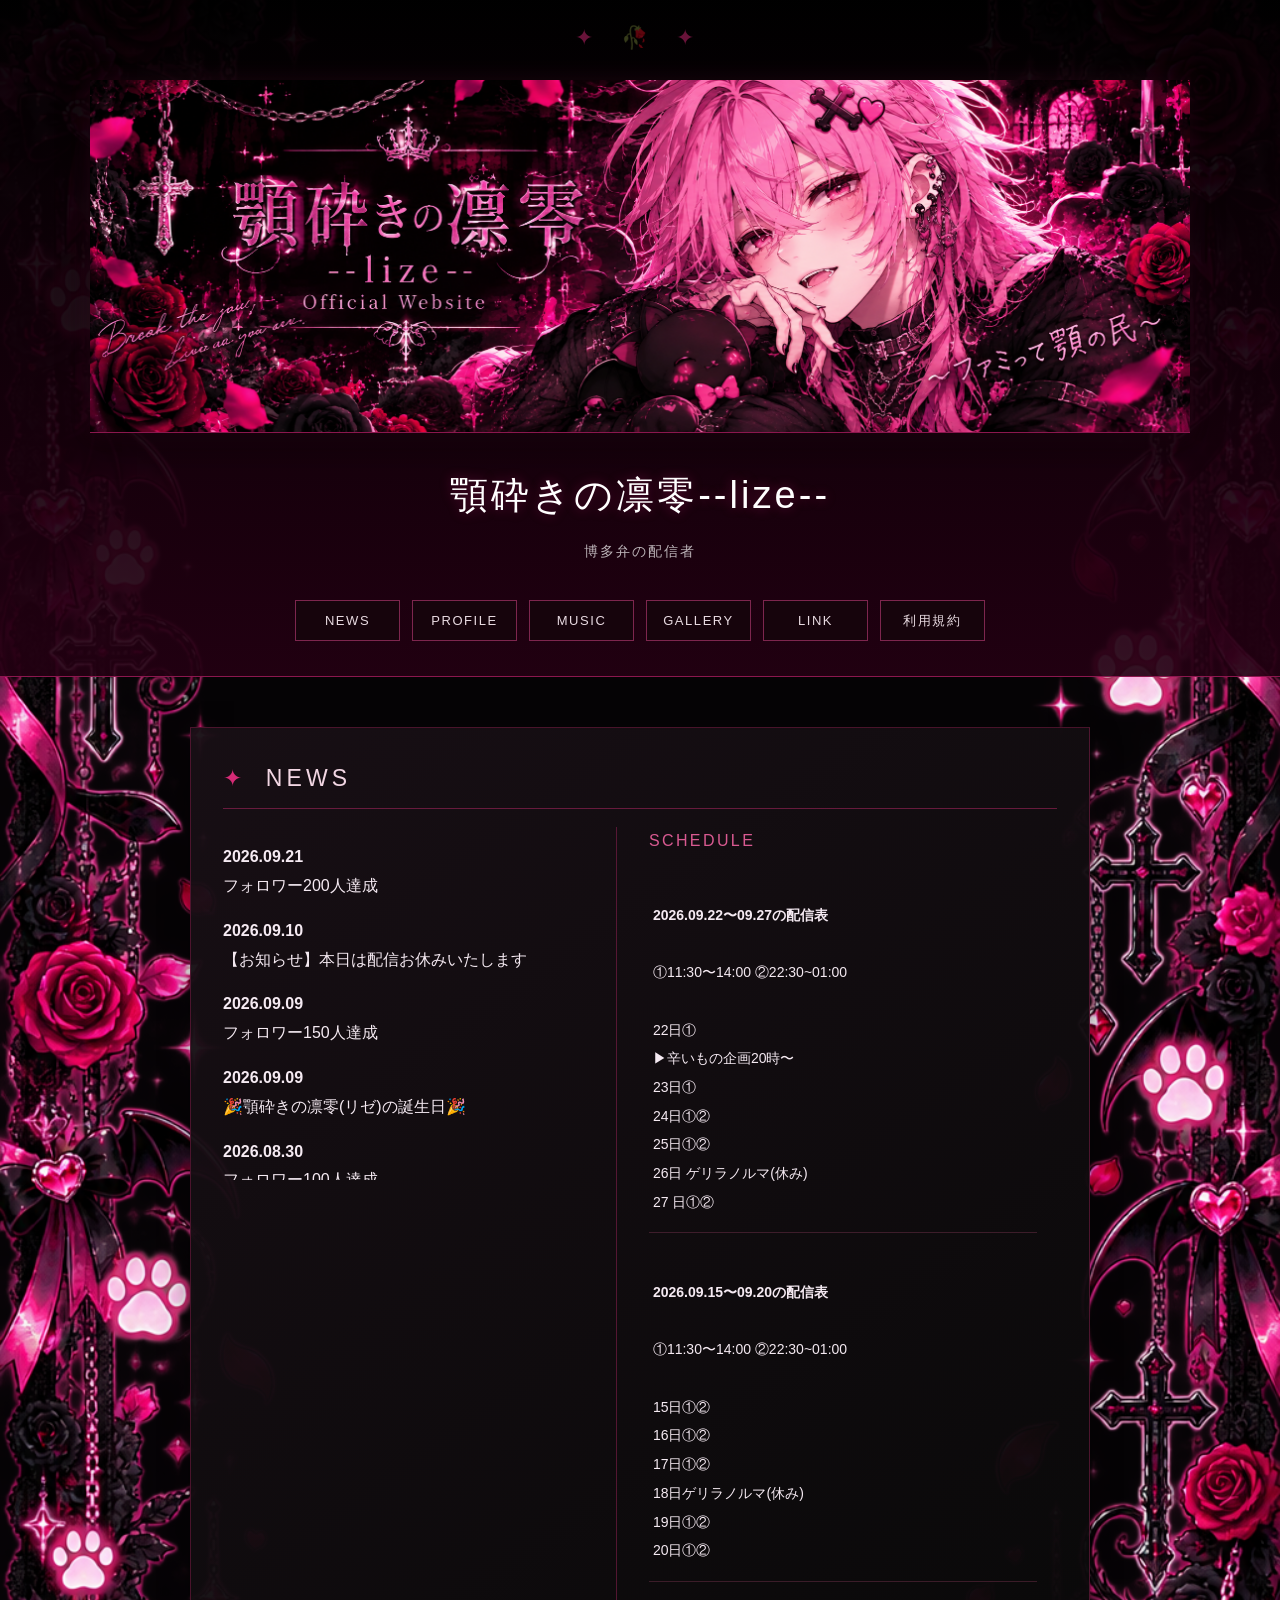
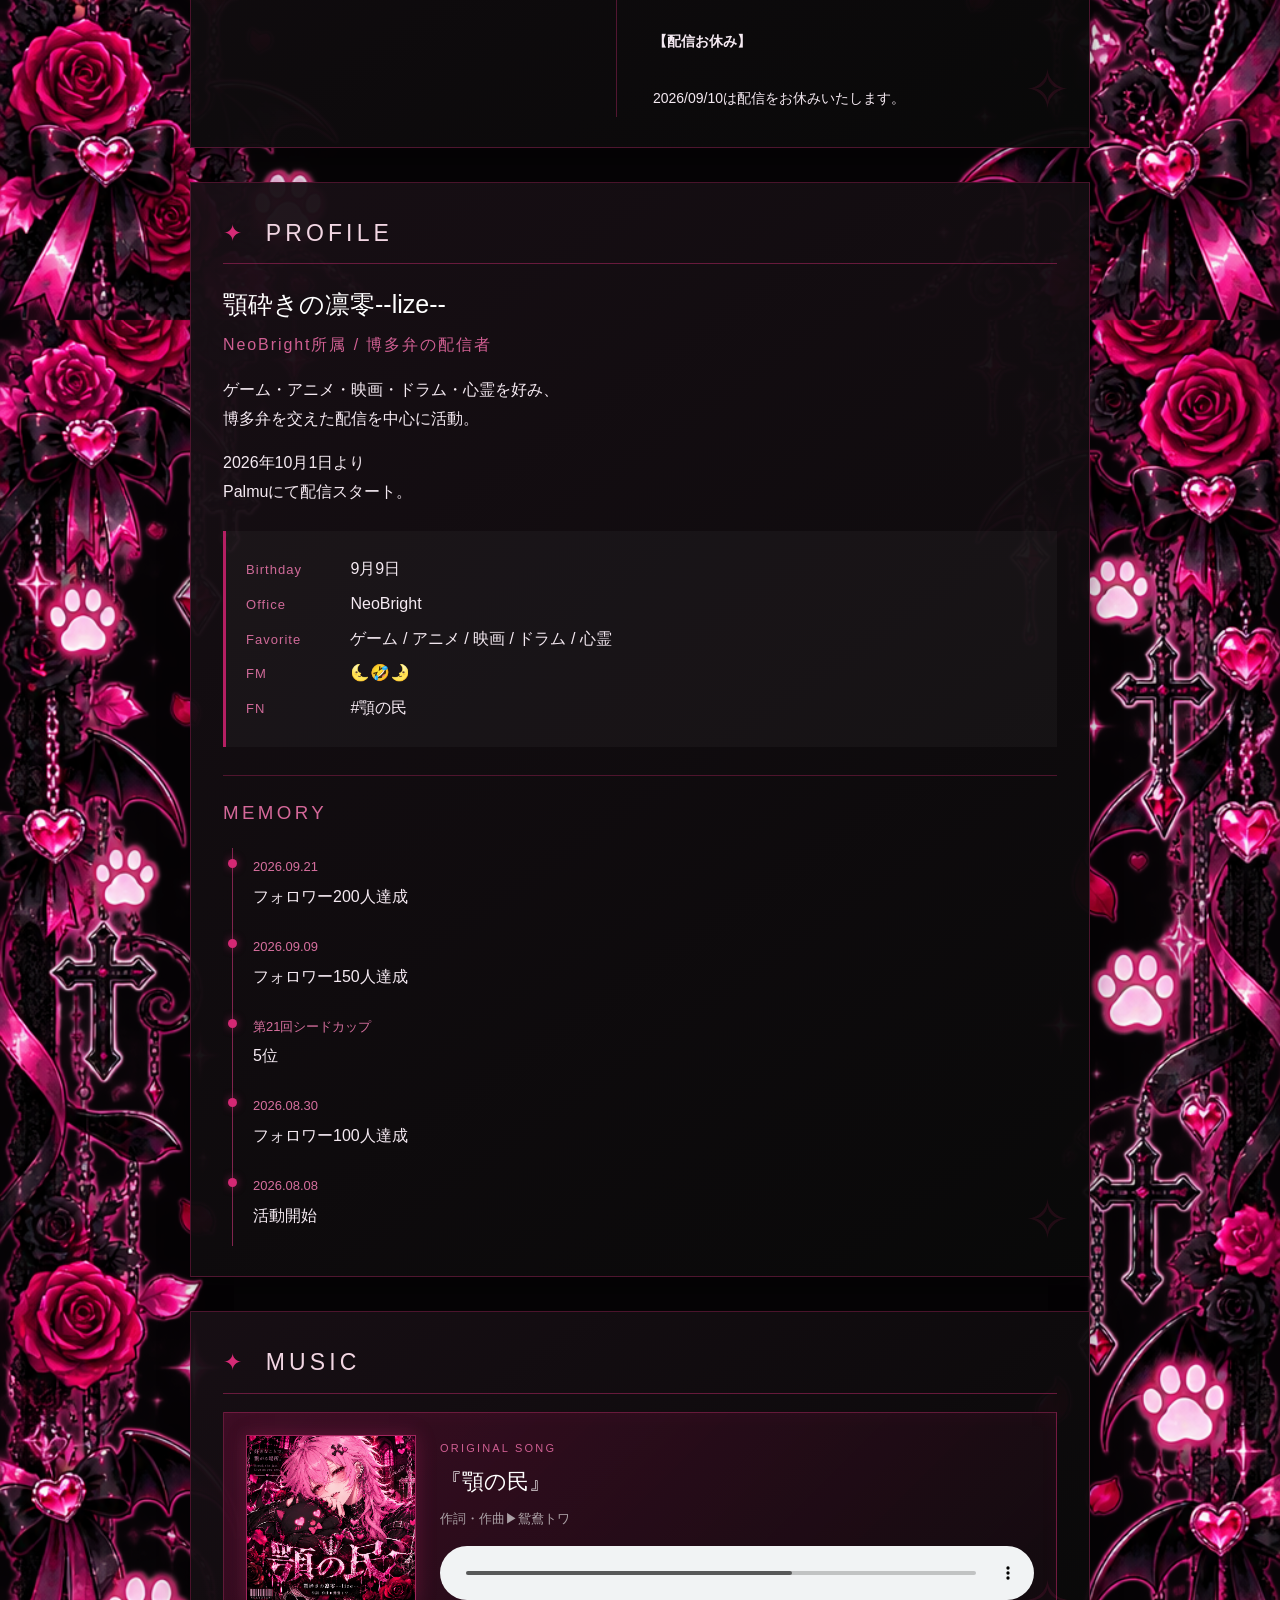
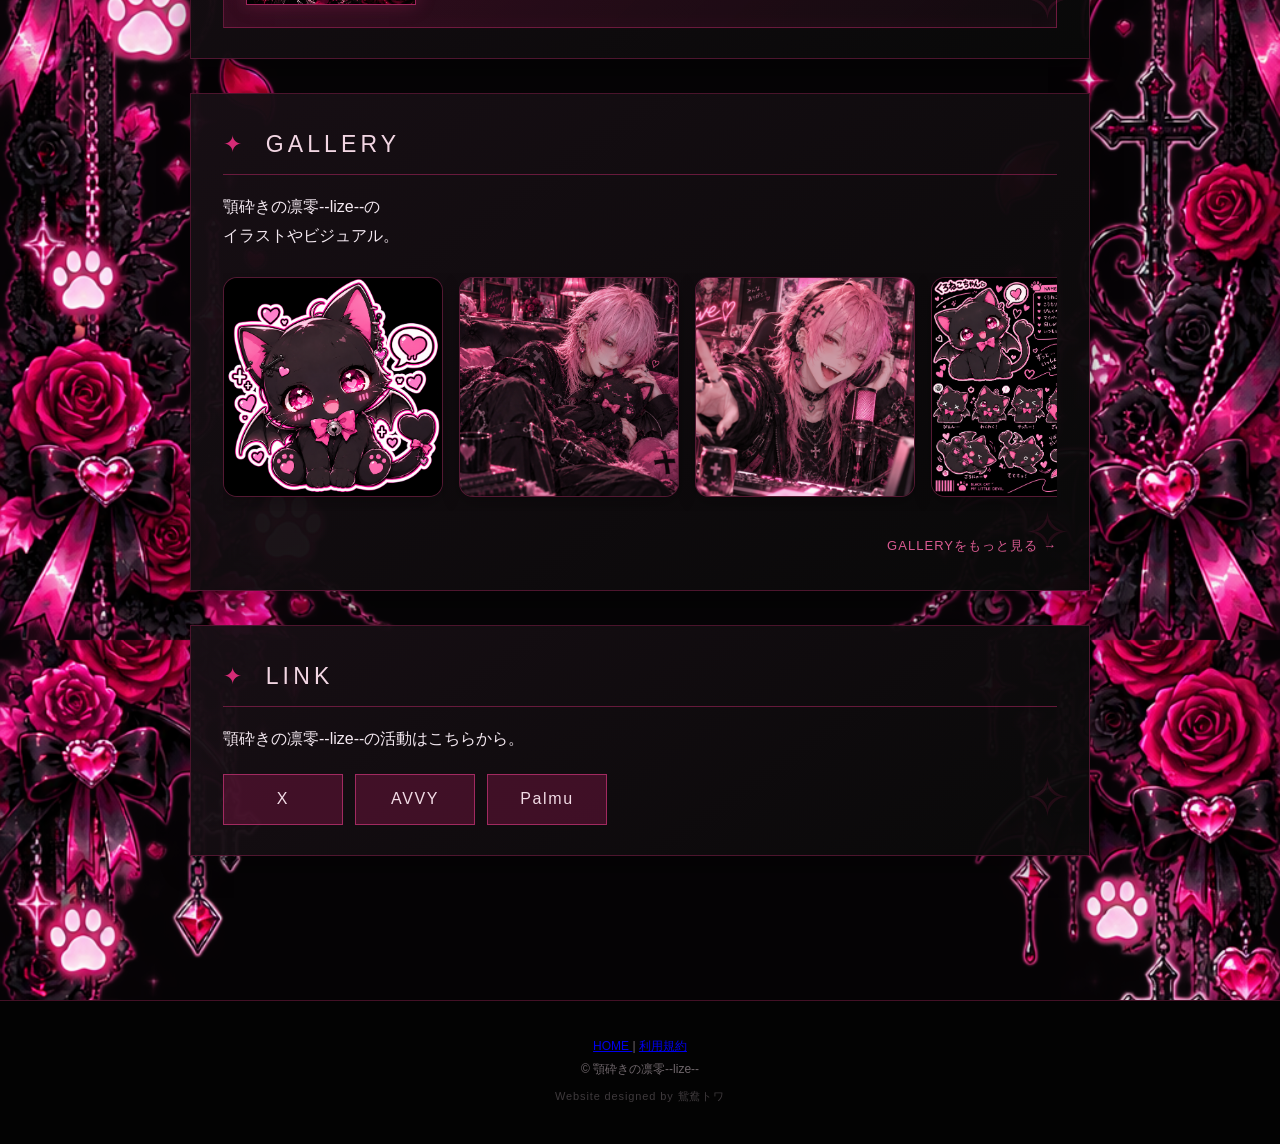
<file: index.html>
<!DOCTYPE html>
<html lang="ja">

<head>

  <meta charset="UTF-8">

  <meta
    name="viewport"
    content="width=device-width, initial-scale=1.0"
  >

  <title>
    顎砕きの凛零--lize-- Official Website
  </title>

  <link
    rel="stylesheet"
    href="./style.css"
  >

</head>


<body>


  <!-- =========================
       HEADER
  ========================= -->

  <header>

    <img
      src="./images/header-banner.png"
      alt="顎砕きの凛零--lize--"
      class="main-visual"
    >

    <h1>
      顎砕きの凛零--lize--
    </h1>

    <p class="header-copy">
      博多弁の配信者
    </p>


    <nav>

      <a href="#news">
        NEWS
      </a>

      <a href="#profile">
        PROFILE
      </a>

      <a href="#music">
        MUSIC
      </a>

      <a href="#gallery">
        GALLERY
      </a>

      <a href="#link">
        LINK
      </a>

      <a href="./terms.html">
        利用規約
      </a>

    </nav>

  </header>


  <!-- =========================
       MAIN
  ========================= -->

  <main>


    <!-- =========================
         NEWS / SCHEDULE
    ========================= -->

    <section id="news">

      <h2>
        NEWS
      </h2>

      <div class="news-schedule-grid">

        <div
          class="news-column"
          id="news-list"
        >
        </div>


        <div class="schedule-column">

          <h3>
            SCHEDULE
          </h3>

          <div id="schedule-list">
          </div>

        </div>

      </div>

    </section>


    <!-- =========================
         PROFILE
    ========================= -->

    <section id="profile">

      <h2>
        PROFILE
      </h2>


      <div class="profile-box">


        <div class="profile-main">

          <h3>
            顎砕きの凛零--lize--
          </h3>

          <p class="profile-role">
            NeoBright所属 / 博多弁の配信者
          </p>

          <p>
            ゲーム・アニメ・映画・ドラム・心霊を好み、<br>
            博多弁を交えた配信を中心に活動。
          </p>

          <p>
            2026年10月1日より<br>
            Palmuにて配信スタート。
          </p>

        </div>


        <div class="profile-info">

          <p>
            <span>Birthday</span>
            9月9日
          </p>

          <p>
            <span>Office</span>
            NeoBright
          </p>

          <p>
            <span>Favorite</span>
            ゲーム / アニメ / 映画 / ドラム / 心霊
          </p>

          <p>
            <span>FM</span>
            🌜🤣🌛
          </p>

          <p>
            <span>FN</span>
            #顎の民
          </p>

        </div>


        <div class="memory-box">

          <h3>
            MEMORY
          </h3>

          <div id="memory-list">
          </div>

        </div>


      </div>

    </section>


    <!-- =========================
         MUSIC
    ========================= -->

    <section id="music">

      <h2>
        MUSIC
      </h2>


      <div class="song-card">

        <img
          src="./images/music-cover.png"
          alt="『顎の民』ジャケット"
          class="song-cover"
        >


        <div class="song-info">

          <p class="song-label">
            ORIGINAL SONG
          </p>

          <h3>
            『顎の民』
          </h3>

          <p class="song-credit">
            作詞・作曲▶鴛鴦トワ
          </p>


          <audio controls>

            <source
              src="./music/顎の民.mp3"
              type="audio/mpeg"
            >

            お使いのブラウザでは音声を再生できません。

          </audio>

        </div>

      </div>

    </section>


    <!-- =========================
         GALLERY
    ========================= -->

    <section id="gallery">

      <h2>
        GALLERY
      </h2>

      <p class="gallery-text">
        顎砕きの凛零--lize--の<br>
        イラストやビジュアル。
      </p>


      <div
        class="gallery-grid"
        id="home-gallery-list"
      >
      </div>


      <p class="gallery-more">

        <a href="./gallery.html">
          GALLERYをもっと見る →
        </a>

      </p>

    </section>


    <!-- =========================
         LINK
    ========================= -->

    <section id="link">

      <h2>
        LINK
      </h2>

      <p>
        顎砕きの凛零--lize--の活動はこちらから。
      </p>


      <div class="link-list">

        <a
          href="https://x.com/lize12012"
          target="_blank"
          rel="noopener noreferrer"
        >
          X
        </a>

        <a
          href="https://s.avvy.live/u/01kyyr1jbdrp6xa1r21a49w20k?lang=ja"
          target="_blank"
          rel="noopener noreferrer"
        >
          AVVY
        </a>

        <a
          href="https://app.palmu.jp/users/9ee84ae25bd443fdbd23"
          target="_blank"
          rel="noopener noreferrer"
        >
          Palmu
        </a>

      </div>

    </section>


  </main>


  <!-- =========================
       FOOTER
  ========================= -->

  <footer>

    <div class="footer-menu">

      <a href="./index.html">
        HOME
      </a>

      <span>|</span>

      <a href="./terms.html">
        利用規約
      </a>

    </div>


    <p>
      © 顎砕きの凛零--lize--
    </p>

    <p class="site-credit">
      Website designed by 鴛鴦トワ
    </p>

  </footer>


  <!-- =========================
       AUTO DATA
  ========================= -->

  <script src="./news-data.js"></script>
  <script src="./schedule-data.js"></script>
  <script src="./memory-data.js"></script>
  <script src="./gallery-data.js"></script>


  <!-- =========================
       NEWS / SCHEDULE / MEMORY
  ========================= -->

  <script>

    const newsList =
      document.getElementById(
        "news-list"
      );

    newsItems.forEach((item) => {

      const p =
        document.createElement("p");

      p.innerHTML = `
        <strong>${item.date}</strong><br>
        ${item.text}
      `;

      newsList.appendChild(p);

    });


    const scheduleList =
      document.getElementById(
        "schedule-list"
      );

    scheduleItems.forEach((item) => {

      const p =
        document.createElement("p");

      p.innerHTML = `
        <strong>${item.date}</strong><br>
        ${item.text}
      `;

      scheduleList.appendChild(p);

    });


    const memoryList =
      document.getElementById(
        "memory-list"
      );

    memoryItems.forEach((item) => {

      const div =
        document.createElement("div");

      div.className =
        "memory-item";

      div.innerHTML = `
        <span>${item.date}</span>
        <p>${item.text}</p>
      `;

      memoryList.appendChild(div);

    });

  </script>


  <!-- =========================
       HOME GALLERY
  ========================= -->

  <script>

    const homeGalleryList =
      document.getElementById(
        "home-gallery-list"
      );


    galleryItems
      .slice(0, 6)
      .forEach(
        (fileName, index) => {

          const imagePath =
            `./images/${fileName}`;


          const link =
            document.createElement(
              "a"
            );

          link.href =
            imagePath;

          link.target =
            "_blank";

          link.rel =
            "noopener noreferrer";


          const image =
            document.createElement(
              "img"
            );

          image.src =
            imagePath;

          image.alt =
            `顎砕きの凛零--lize-- Gallery ${
              index + 1
            }`;

          image.loading =
            "lazy";


          link.appendChild(
            image
          );

          homeGalleryList.appendChild(
            link
          );

        }
      );

  </script>


  <!-- =========================
       5件表示 + スクロール
  ========================= -->

  <script>

    function setFiveItemScroll(
      container
    ) {

      if (!container) {
        return;
      }


      const items =
        Array.from(
          container.children
        );


      container.scrollTop = 0;


      if (items.length <= 5) {

        container.style.maxHeight =
          "";

        return;

      }


      const first =
        items[0];

      const fifth =
        items[4];


      const height =
        fifth.offsetTop +
        fifth.offsetHeight -
        first.offsetTop;


      container.style.maxHeight =
        `${height}px`;

    }


    function updateFiveItemScrolls() {

      setFiveItemScroll(
        document.getElementById(
          "news-list"
        )
      );

      setFiveItemScroll(
        document.getElementById(
          "schedule-list"
        )
      );

      setFiveItemScroll(
        document.getElementById(
          "memory-list"
        )
      );

    }


    window.addEventListener(
      "load",
      updateFiveItemScrolls
    );


    window.addEventListener(
      "resize",
      updateFiveItemScrolls
    );

  </script>





</body>

</html>
</file>
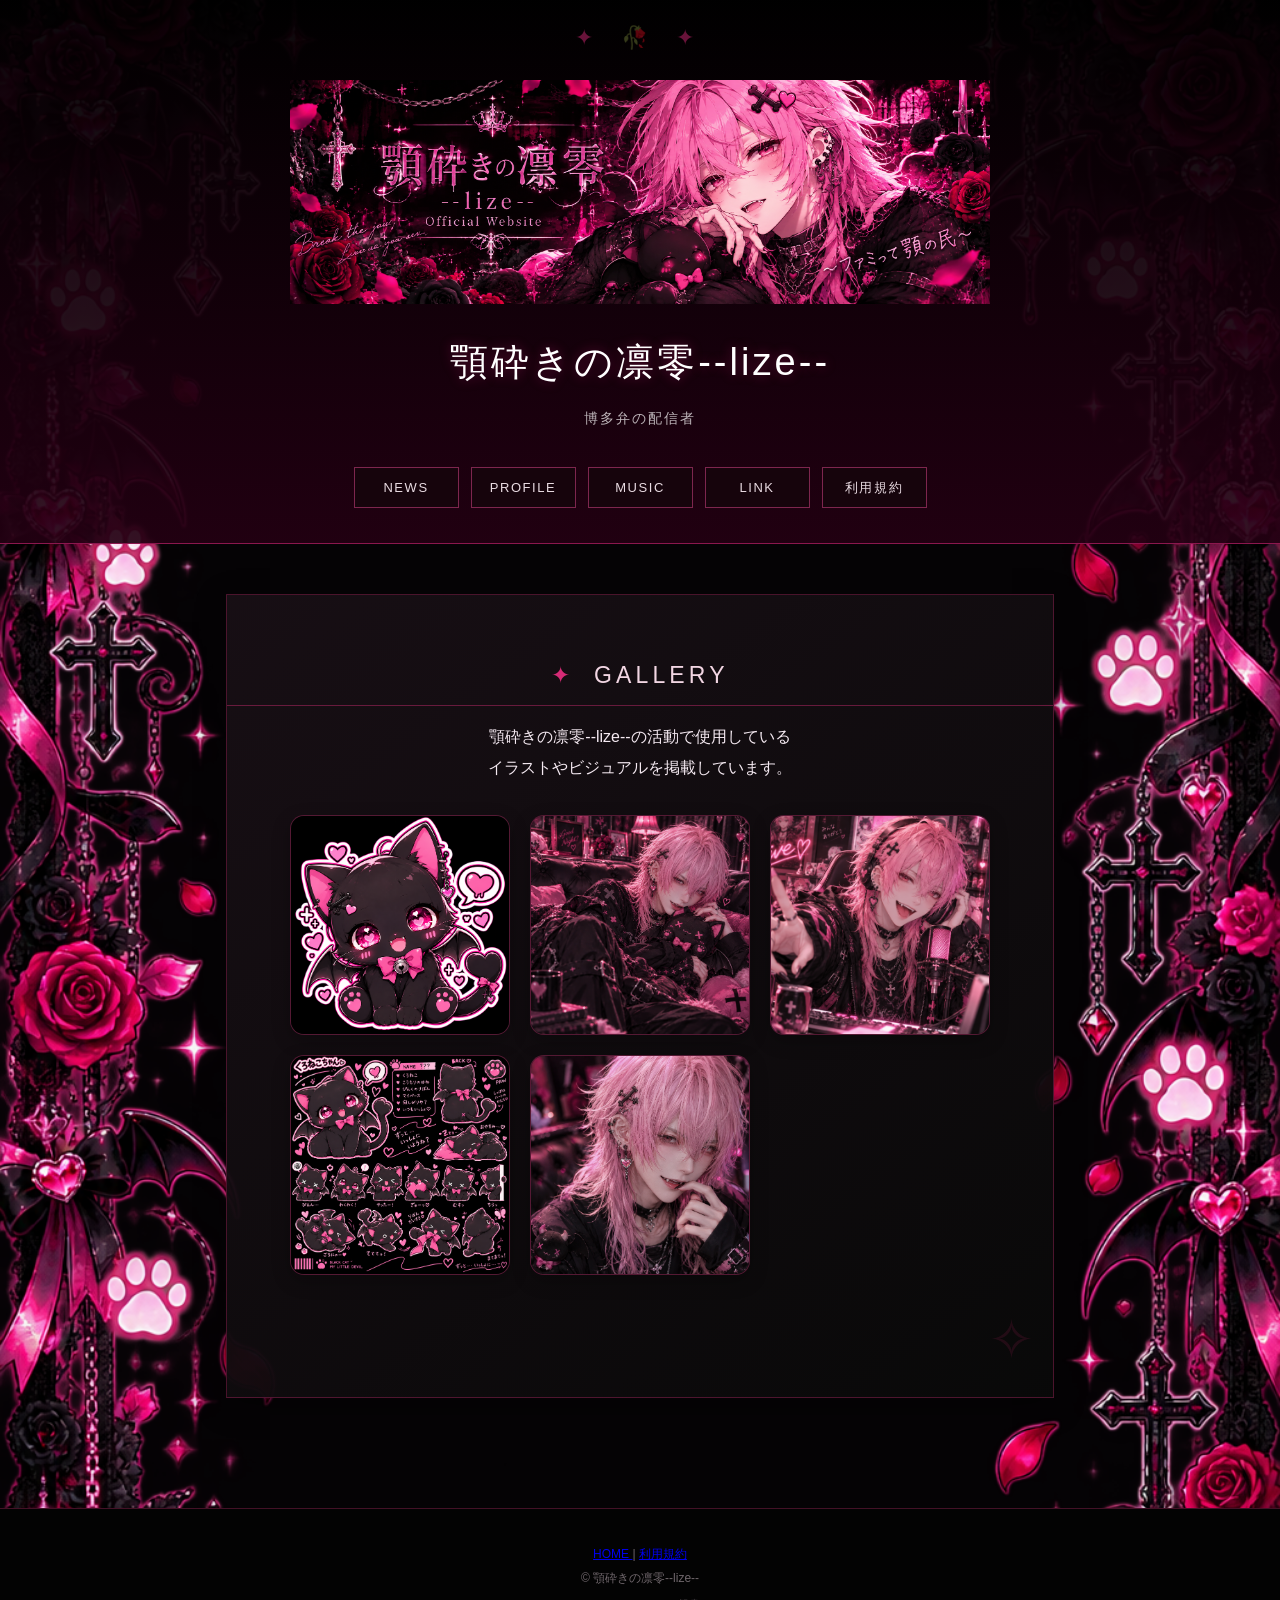
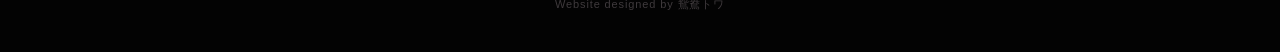
<file: gallery.html>
<!DOCTYPE html>
<html lang="ja">

<head>

  <meta charset="UTF-8">

  <meta
    name="viewport"
    content="width=device-width, initial-scale=1.0"
  >

  <title>
    GALLERY | 顎砕きの凛零--lize-- Official Website
  </title>

  <link
    rel="stylesheet"
    href="./style.css"
  >

</head>


<body>


  <!-- =========================
       HEADER
  ========================= -->

  <header>

    <img
      src="./images/header-banner.png"
      alt="顎砕きの凛零--lize--"
      class="gallery-page-header-image"
    >

    <h1>
      顎砕きの凛零--lize--
    </h1>

    <p class="header-copy">
      博多弁の配信者
    </p>


    <nav>

      <a href="./index.html?from=gallery#news">
        NEWS
      </a>

      <a href="./index.html?from=gallery#profile">
        PROFILE
      </a>

      <a href="./index.html?from=gallery#music">
        MUSIC
      </a>

      <a href="./index.html?from=gallery#link">
        LINK
      </a>

      <a href="./terms.html">
        利用規約
      </a>

    </nav>

  </header>


  <!-- =========================
       MAIN
  ========================= -->

  <main>

    <section class="gallery-page">

      <h2>
        GALLERY
      </h2>

      <p class="gallery-text">
        顎砕きの凛零--lize--の活動で使用している<br>
        イラストやビジュアルを掲載しています。
      </p>


      <div
        class="gallery-page-grid"
        id="gallery-list"
      >
      </div>


      <div
        class="pagination"
        id="pagination"
      >
      </div>

    </section>

  </main>


  <!-- =========================
       FOOTER
  ========================= -->

  <footer>

    <div class="footer-menu">

      <a href="./index.html?from=gallery">
        HOME
      </a>

      <span>|</span>

      <a href="./terms.html">
        利用規約
      </a>

    </div>


    <p>
      © 顎砕きの凛零--lize--
    </p>

    <p class="site-credit">
      Website designed by 鴛鴦トワ
    </p>

  </footer>


  <script src="./gallery-data.js"></script>


  <script>

    const ITEMS_PER_PAGE = 6;

    const galleryList =
      document.getElementById("gallery-list");

    const pagination =
      document.getElementById("pagination");

    const params =
      new URLSearchParams(window.location.search);

    let currentPage =
      Number(params.get("page")) || 1;

    const totalPages =
      Math.max(
        1,
        Math.ceil(
          galleryItems.length /
          ITEMS_PER_PAGE
        )
      );

    if (currentPage < 1) {
      currentPage = 1;
    }

    if (currentPage > totalPages) {
      currentPage = totalPages;
    }


    function renderGallery() {

      galleryList.innerHTML = "";

      const start =
        (currentPage - 1) *
        ITEMS_PER_PAGE;

      const end =
        start +
        ITEMS_PER_PAGE;

      const pageItems =
        galleryItems.slice(
          start,
          end
        );

      pageItems.forEach(
        (fileName, index) => {

          const imagePath =
            `./images/${fileName}`;

          const link =
            document.createElement("a");

          link.href =
            imagePath;

          link.target =
            "_blank";

          link.rel =
            "noopener noreferrer";

          const image =
            document.createElement("img");

          image.src =
            imagePath;

          image.alt =
            `顎砕きの凛零--lize-- Gallery ${
              galleryItems.length -
              (start + index)
            }`;

          image.loading =
            "lazy";

          link.appendChild(
            image
          );

          galleryList.appendChild(
            link
          );

        }
      );

    }


    function createPageLink(
      text,
      page,
      className = ""
    ) {

      const link =
        document.createElement("a");

      link.textContent =
        text;

      link.href =
        `./gallery.html?page=${page}`;

      if (className) {
        link.className =
          className;
      }

      return link;

    }


    function renderPagination() {

      pagination.innerHTML =
        "";

      if (totalPages <= 1) {
        return;
      }

      if (currentPage > 1) {

        pagination.appendChild(

          createPageLink(
            "← 前へ",
            currentPage - 1,
            "pagination-prev"
          )

        );

      }

      for (
        let page = 1;
        page <= totalPages;
        page++
      ) {

        if (
          page === currentPage
        ) {

          const current =
            document.createElement("span");

          current.textContent =
            page;

          current.className =
            "pagination-current";

          pagination.appendChild(
            current
          );

        } else {

          pagination.appendChild(

            createPageLink(
              page,
              page
            )

          );

        }

      }

      if (
        currentPage <
        totalPages
      ) {

        pagination.appendChild(

          createPageLink(
            "次へ →",
            currentPage + 1,
            "pagination-next"
          )

        );

      }

    }


    renderGallery();
    renderPagination();

  </script>


</body>

</html>
</file>
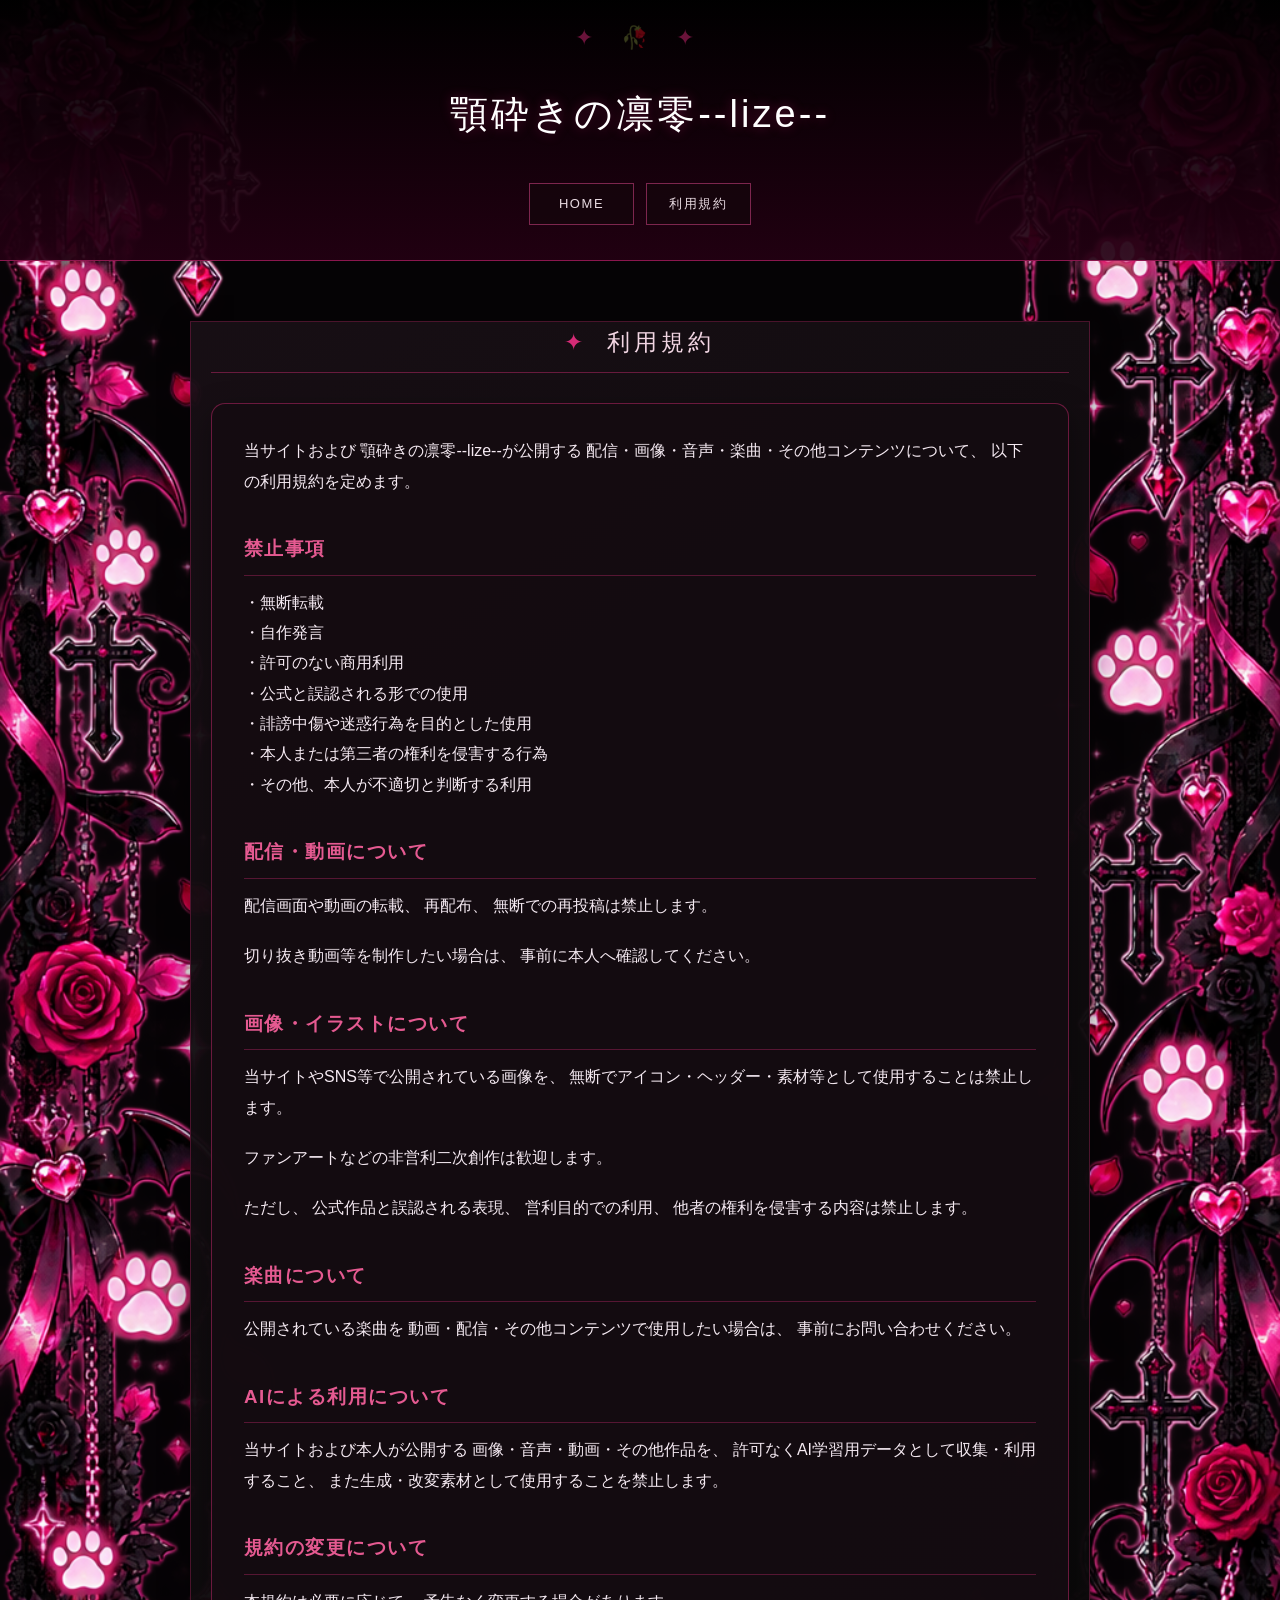
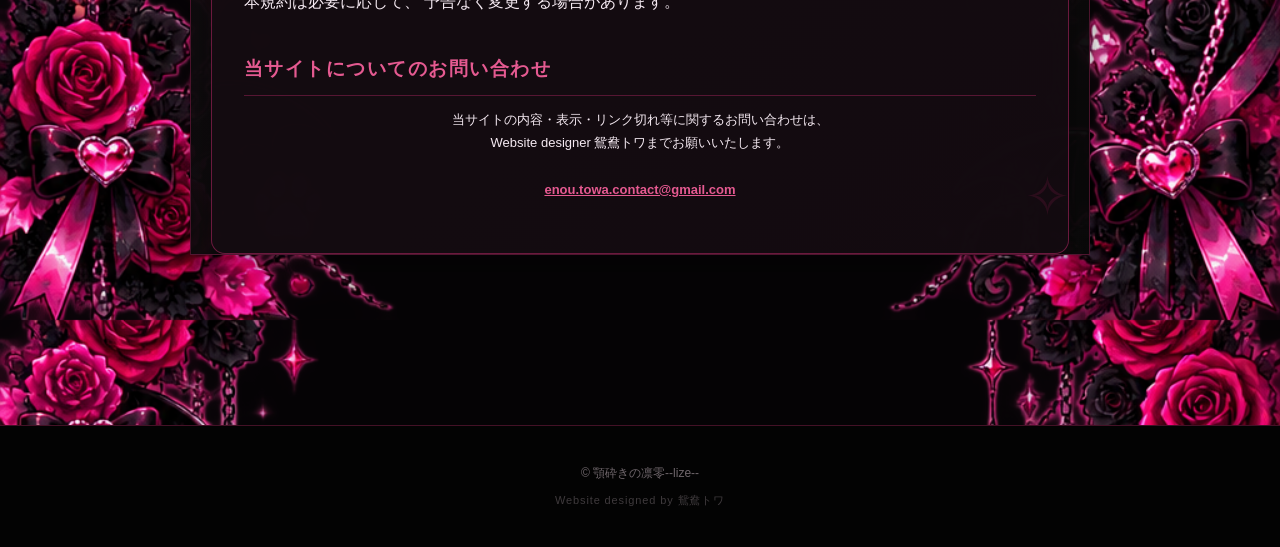
<file: terms.html>
<!DOCTYPE html>
<html lang="ja">

<head>

  <meta charset="UTF-8">

  <meta
    name="viewport"
    content="width=device-width, initial-scale=1.0"
  >

  <title>
    利用規約 | 顎砕きの凛零--lize-- Official Website
  </title>

  <link
    rel="stylesheet"
    href="./style.css"
  >

</head>


<body>


  <!-- =========================
       HEADER
  ========================= -->

  <header>

    <h1>
      顎砕きの凛零--lize--
    </h1>

    <nav>

      <a href="./index.html">
        HOME
      </a>

      <a href="./terms.html">
        利用規約
      </a>

    </nav>

  </header>


  <!-- =========================
       MAIN
  ========================= -->

  <main>

    <section class="sub-page">

      <h2>
        利用規約
      </h2>


      <div class="sub-page-box">


        <p>
          当サイトおよび
          顎砕きの凛零--lize--が公開する
          配信・画像・音声・楽曲・その他コンテンツについて、
          以下の利用規約を定めます。
        </p>


        <!-- 禁止事項 -->

        <h3>
          禁止事項
        </h3>

        <p>
          ・無断転載<br>
          ・自作発言<br>
          ・許可のない商用利用<br>
          ・公式と誤認される形での使用<br>
          ・誹謗中傷や迷惑行為を目的とした使用<br>
          ・本人または第三者の権利を侵害する行為<br>
          ・その他、本人が不適切と判断する利用
        </p>


        <!-- 配信・動画 -->

        <h3>
          配信・動画について
        </h3>

        <p>
          配信画面や動画の転載、
          再配布、
          無断での再投稿は禁止します。
        </p>

        <p>
          切り抜き動画等を制作したい場合は、
          事前に本人へ確認してください。
        </p>


        <!-- 画像・イラスト -->

        <h3>
          画像・イラストについて
        </h3>

        <p>
          当サイトやSNS等で公開されている画像を、
          無断でアイコン・ヘッダー・素材等として使用することは禁止します。
        </p>

        <p>
          ファンアートなどの非営利二次創作は歓迎します。
        </p>

        <p>
          ただし、
          公式作品と誤認される表現、
          営利目的での利用、
          他者の権利を侵害する内容は禁止します。
        </p>


        <!-- 楽曲 -->

        <h3>
          楽曲について
        </h3>

        <p>
          公開されている楽曲を
          動画・配信・その他コンテンツで使用したい場合は、
          事前にお問い合わせください。
        </p>


        <!-- AI -->

        <h3>
          AIによる利用について
        </h3>

        <p>
          当サイトおよび本人が公開する
          画像・音声・動画・その他作品を、
          許可なくAI学習用データとして収集・利用すること、
          また生成・改変素材として使用することを禁止します。
        </p>


        <!-- 規約変更 -->

        <h3>
          規約の変更について
        </h3>

        <p>
          本規約は必要に応じて、
          予告なく変更する場合があります。
        </p>


        <!-- サイト問い合わせ -->

        <h3>
          当サイトについてのお問い合わせ
        </h3>

        <p class="site-contact-note">

          当サイトの内容・表示・リンク切れ等に関するお問い合わせは、<br>

          Website designer 鴛鴦トワまでお願いいたします。<br><br>

          <a href="mailto:enou.towa.contact@gmail.com">
            enou.towa.contact@gmail.com
          </a>

        </p>


      </div>

    </section>

  </main>


  <!-- =========================
       FOOTER
  ========================= -->

  <footer>

    <p>
      © 顎砕きの凛零--lize--
    </p>

    <p class="site-credit">
      Website designed by 鴛鴦トワ
    </p>

  </footer>


</body>

</html>
</file>
<file: style.css>
* { box-sizing: border-box; }

html { scroll-behavior: smooth; }

body {
  margin: 0;
  padding: 0;
  background-color: #050305;
  background-image: url("./images/gothic-bg.png");
  background-repeat: repeat-y;
  background-position: center top;
  background-size: 100% auto;
  color: #f5eaf2;
  font-family: "Yu Gothic", "Hiragino Kaku Gothic ProN", Meiryo, sans-serif;
  line-height: 1.8;
}

/* ========================= HEADER ========================= */

header {
  position: relative;
  padding: 80px 20px 35px;
  text-align: center;
  background: linear-gradient(180deg, rgba(0,0,0,.95), rgba(35,0,18,.92));
  border-bottom: 1px solid #8b174e;
  overflow: hidden;
}

header::before {
  content: "✦  🥀  ✦";
  position: absolute;
  top: 18px;
  left: 50%;
  transform: translateX(-50%);
  color: rgba(229,43,126,.45);
  font-size: 22px;
  letter-spacing: .5em;
}

.header-sub {
  margin: 0 0 8px;
  color: #c66894;
  font-size: 12px;
  letter-spacing: .35em;
}

h1 {
  margin: 0;
  color: #fff;
  font-size: 38px;
  font-weight: normal;
  letter-spacing: .08em;
  text-shadow: 0 0 12px rgba(230,35,125,.35);
}

.header-copy {
  margin-top: 10px;
  color: #bdb4b9;
  font-size: 14px;
  letter-spacing: .15em;
}

/* ========================= MAIN VISUAL ========================= */

.main-visual {
  display: block;
  width: 100%;
  max-width: 1100px;
  height: auto;
  margin: 0 auto 28px;
  object-fit: contain;
  border-bottom: 1px solid #8b174e;
  box-shadow: 0 10px 30px rgba(0,0,0,.45), 0 0 20px rgba(213,43,118,.12);
}

/* ========================= NAV ========================= */

nav {
  display: flex;
  justify-content: center;
  flex-wrap: wrap;
  gap: 12px;
  margin-top: 35px;
}

nav a {
  display: inline-block;
  min-width: 105px;
  padding: 8px 16px;
  color: #e9dbe2;
  border: 1px solid #7d264e;
  background: rgba(20,5,12,.8);
  text-decoration: none;
  letter-spacing: .12em;
  font-size: 13px;
  transition: .2s;
}

nav a:hover {
  color: #fff;
  background: #a71658;
  box-shadow: 0 0 14px rgba(220,35,120,.35);
  transform: translateY(-2px);
}

/* ========================= MAIN / SECTION ========================= */

main {
  width: 90%;
  max-width: 900px;
  margin: 50px auto;
  padding-bottom: 60px;
}

section {
  position: relative;
  margin-bottom: 34px;
  padding: 30px 32px;
  background: linear-gradient(145deg, rgba(24,15,21,.96), rgba(9,9,9,.96));
  border: 1px solid rgba(150,31,83,.45);
  box-shadow: 0 8px 28px rgba(0,0,0,.38);
  overflow: hidden;
}

section::after {
  content: "✧";
  position: absolute;
  right: 18px;
  bottom: 6px;
  color: rgba(221,39,118,.12);
  font-size: 56px;
  pointer-events: none;
}

section h2 {
  position: relative;
  margin-top: 0;
  margin-bottom: 18px;
  padding-bottom: 9px;
  color: #f2d6e3;
  font-size: 23px;
  font-weight: normal;
  letter-spacing: .18em;
  border-bottom: 1px solid rgba(188,40,104,.5);
}

section h2::before {
  content: "✦";
  margin-right: 9px;
  color: #d52b76;
}

/* ========================= NEWS ========================= */

.news-item {
  display: grid;
  grid-template-columns: 120px 1fr;
  gap: 18px;
  padding: 10px 0;
  border-bottom: 1px solid rgba(255,255,255,.07);
}

.news-item:last-child { border-bottom: none; }
.news-date { margin: 0; color: #ce5d90; font-size: 13px; letter-spacing: .06em; }
.news-item p { margin: 0; }

/* ========================= PROFILE ========================= */

.profile-main h3 { margin: 0 0 4px; color: #fff; font-size: 25px; font-weight: normal; }
.profile-role { margin-top: 0; color: #cf5f92; letter-spacing: .12em; }

.profile-info {
  margin-top: 24px;
  padding: 18px 20px;
  background: rgba(255,255,255,.03);
  border-left: 3px solid #b51f63;
}

.profile-info p { margin: 6px 0; }
.profile-info span { display: inline-block; width: 100px; color: #cf6a98; font-size: 13px; letter-spacing: .08em; }

/* ========================= MEMORY ========================= */

.memory-box {
  margin-top: 28px;
  padding-top: 20px;
  border-top: 1px solid rgba(196,38,105,.35);
}

.memory-box h3 { margin-top: 0; color: #d46899; letter-spacing: .18em; font-weight: normal; }

.memory-item {
  position: relative;
  margin-left: 9px;
  padding: 4px 0 16px 20px;
  border-left: 1px solid #7f244d;
}

.memory-item::before {
  content: "";
  position: absolute;
  left: -5px;
  top: 11px;
  width: 9px;
  height: 9px;
  background: #d42874;
  border-radius: 50%;
  box-shadow: 0 0 8px rgba(212,40,116,.55);
}

.memory-item span { color: #d66f9e; font-size: 13px; }
.memory-item p { margin: 2px 0 0; }

/* ========================= MUSIC ========================= */

.song-card {
  display: grid;
  grid-template-columns: 170px minmax(0,1fr);
  gap: 24px;
  align-items: center;
  padding: 22px;
  background: linear-gradient(135deg, rgba(91,13,49,.55), rgba(18,11,15,.9));
  border: 1px solid rgba(189,43,105,.45);
  box-shadow: inset 0 0 18px rgba(220,30,110,.05);
}

.song-cover {
  display: block;
  width: 170px;
  height: 170px;
  object-fit: cover;
  border: 1px solid #9f245b;
  box-shadow: 0 0 18px rgba(214,40,116,.28);
}

.song-info { width: 100%; min-width: 0; }
.song-label { margin: 0 0 3px; color: #cf5f92; font-size: 11px; letter-spacing: .2em; }
.song-card h3 { margin: 0 0 5px; color: #fff; font-size: 22px; font-weight: normal; }
.song-credit { margin: 0 0 16px; color: #aaa0a5; font-size: 13px; }
.song-card audio { display: block; width: 100%; max-width: 100%; }

/* ========================= LINK ========================= */

.link-list { display: flex; flex-wrap: wrap; gap: 12px; margin-top: 20px; }

.link-list a {
  display: inline-block;
  min-width: 120px;
  padding: 10px 18px;
  text-align: center;
  color: #f2dce6;
  background: rgba(112,20,62,.5);
  border: 1px solid #a12a60;
  text-decoration: none;
  letter-spacing: .1em;
  transition: .2s;
}

.link-list a:hover { color: #fff; background: #b51f63; box-shadow: 0 0 14px rgba(223,36,119,.3); }

/* ========================= FOOTER ========================= */

footer {
  padding: 35px 20px;
  text-align: center;
  color: #70676c;
  background: #030303;
  border-top: 1px solid #431126;
  font-size: 12px;
}

footer p { margin: 2px; }
.footer-sub { letter-spacing: .15em; }
.site-credit { margin-top: 6px; font-size: 11px; letter-spacing: .08em; opacity: .55; }

/* ========================= NEWS + SCHEDULE ========================= */

.news-schedule-grid { display: grid; grid-template-columns: 1fr 1fr; gap: 28px; }
.news-column, .schedule-column { min-width: 0; }

.schedule-column {
  padding-left: 28px;
  border-left: 1px solid rgba(213,43,118,.35);
}

.schedule-column h3 {
  margin: 0 0 12px;
  color: #d95a91;
  font-size: 16px;
  font-weight: normal;
  letter-spacing: .15em;
}

.schedule-column p { padding: 12px 0; border-bottom: 1px solid rgba(255,255,255,.07); }
.schedule-column p:last-child { border-bottom: none; }

/* ========================= TERMS ========================= */

.sub-page { max-width: 900px; margin: 60px auto; padding: 0 20px; }
.sub-page h2 { text-align: center; margin-bottom: 30px; }

.sub-page-box {
  padding: 32px;
  background: rgba(20,12,17,.90);
  border: 1px solid rgba(213,43,118,.45);
  border-radius: 14px;
  box-shadow: 0 10px 30px rgba(0,0,0,.35);
  line-height: 1.9;
}

.sub-page-box h3 {
  margin-top: 34px;
  margin-bottom: 12px;
  padding-bottom: 8px;
  color: #e55a91;
  border-bottom: 1px solid rgba(213,43,118,.35);
  letter-spacing: .08em;
}

.sub-page-box p { margin: 0 0 20px; }

/* ========================= SITE CONTACT ========================= */

.site-contact-note { margin-top: 15px; text-align: center; font-size: 13px; line-height: 1.8; }
.site-contact-note a { color: #e55a91; font-weight: bold; }

/* ========================= NEWS / SCHEDULE / MEMORY SCROLL ========================= */

#news-list, #schedule-list, #memory-list {
  overflow-y: auto;
  overflow-x: hidden;
  padding-right: 10px;
  scrollbar-gutter: stable;
  scroll-behavior: smooth;
  scrollbar-width: thin;
  scrollbar-color: rgba(229,90,145,.55) rgba(255,255,255,.04);
}

#news-list::-webkit-scrollbar,
#schedule-list::-webkit-scrollbar,
#memory-list::-webkit-scrollbar { width: 6px; }

#news-list::-webkit-scrollbar-thumb,
#schedule-list::-webkit-scrollbar-thumb,
#memory-list::-webkit-scrollbar-thumb {
  background: rgba(229,90,145,.55);
  border-radius: 10px;
}

#news-list::-webkit-scrollbar-track,
#schedule-list::-webkit-scrollbar-track,
#memory-list::-webkit-scrollbar-track { background: rgba(255,255,255,.04); }

/* ========================= GALLERY - HOME ========================= */

.gallery-text { margin-bottom: 22px; }

.gallery-grid {
  display: flex;
  gap: 16px;
  overflow-x: auto;
  overflow-y: hidden;
  padding: 4px 2px 14px;
  scroll-snap-type: x mandatory;
  overscroll-behavior-x: contain;
  -webkit-overflow-scrolling: touch;
}

.gallery-grid a {
  display: block;
  flex: 0 0 220px;
  overflow: hidden;
  background: #1c1017;
  border: 1px solid rgba(189,43,105,.35);
  border-radius: 14px;
  box-shadow: 0 6px 18px rgba(0,0,0,.25);
  scroll-snap-align: start;
}

.gallery-grid img {
  display: block;
  width: 100%;
  aspect-ratio: 1 / 1;
  object-fit: cover;
  transition: transform .3s ease;
}

.gallery-grid a:hover img { transform: scale(1.04); }
.gallery-grid::-webkit-scrollbar { height: 6px; }
.gallery-grid::-webkit-scrollbar-thumb { background: rgba(229,90,145,.45); border-radius: 10px; }
.gallery-grid::-webkit-scrollbar-track { background: transparent; }

.gallery-more { margin: 20px 0 0; text-align: right; }
.gallery-more a { color: #d95a91; text-decoration: none; font-size: 13px; letter-spacing: .08em; transition: .2s; }
.gallery-more a:hover { color: #fff; }

/* ========================= GALLERY PAGE ========================= */

.gallery-page {
  width: min(92%,900px);
  margin: 0 auto;
  padding: 60px 0 80px;
  text-align: center;
}

.gallery-page h2 { margin-bottom: 12px; }
.gallery-page .gallery-text { margin-bottom: 32px; line-height: 1.9; }

.gallery-page-grid {
  display: grid;
  grid-template-columns: repeat(3,minmax(0,220px));
  justify-content: center;
  gap: 20px;
  margin-top: 30px;
}

.gallery-page-grid a {
  display: block;
  width: 100%;
  max-width: 220px;
  overflow: hidden;
  background: #1c1017;
  border: 1px solid rgba(189,43,105,.35);
  border-radius: 14px;
  box-shadow: 0 6px 18px rgba(0,0,0,.25);
}

.gallery-page-grid img {
  display: block;
  width: 100%;
  aspect-ratio: 1 / 1;
  object-fit: cover;
  transition: transform .3s ease;
}

.gallery-page-grid a:hover img { transform: scale(1.04); }

/* ========================= PAGINATION ========================= */

.pagination {
  display: flex;
  justify-content: center;
  align-items: center;
  flex-wrap: wrap;
  gap: 10px;
  margin-top: 42px;
}

.pagination a, .pagination span {
  display: inline-flex;
  align-items: center;
  justify-content: center;
  min-width: 40px;
  min-height: 40px;
  padding: 8px 12px;
  border-radius: 10px;
  text-decoration: none;
}

.pagination a { color: inherit; border: 1px solid rgba(255,255,255,.18); }
.pagination a:hover { opacity: .7; }
.pagination-current { color: #fff; background: #a5225d; }
.pagination-prev, .pagination-next { padding-left: 16px !important; padding-right: 16px !important; }

/* ========================= GALLERY PAGE HEADER ========================= */

.gallery-page-header-image {
  display: block;
  width: min(100%,700px);
  height: auto;
  margin: 0 auto 24px;
  object-fit: contain;
}

/* ========================= MOBILE ========================= */

@media screen and (max-width: 600px) {
  header { padding: 65px 18px 28px; }
  h1 { font-size: 27px; }

  .main-visual {
    width: 72%;
    max-width: 72%;
    height: auto;
    display: block;
    margin: 0 auto 18px;
    object-fit: contain;
  }

  nav { margin-top: 22px; }
  main { width: 92%; margin-top: 30px; }
  section { padding: 24px 20px; }
  section h2 { font-size: 20px; }

  .news-item { grid-template-columns: 1fr; gap: 1px; }

  .profile-info span {
    display: block;
    width: auto;
    margin-bottom: 2px;
  }

  .song-card {
    display: block;
    width: 100%;
    padding: 20px;
    text-align: center;
  }

  .song-cover {
    display: block;
    width: min(200px,100%);
    height: auto;
    aspect-ratio: 1 / 1;
    margin: 0 auto 18px;
    object-fit: cover;
  }

  .song-info {
    display: block;
    width: 100%;
    min-width: 0;
    text-align: center;
  }

  .song-card audio {
    display: block;
    width: 100%;
    max-width: 100%;
    margin: 16px auto 0;
  }

  .link-list {
    display: grid;
    grid-template-columns: 1fr 1fr;
  }

  .news-schedule-grid {
    grid-template-columns: 1fr;
    gap: 22px;
  }

  .schedule-column {
    margin-top: 8px;
    padding: 18px;
    background: linear-gradient(135deg, rgba(91,13,49,.75), rgba(18,11,15,.92));
    border: 1px solid rgba(213,43,118,.55);
    border-radius: 12px;
  }

  .schedule-column h3 {
    margin: -18px -18px 16px;
    padding: 12px 16px;
    background: rgba(181,31,99,.42);
    border-bottom: 1px solid rgba(229,90,145,.45);
    color: #fff;
    font-size: 17px;
    letter-spacing: .18em;
    text-align: center;
  }

  .schedule-column h3::before { content: "◆ "; color: #ff4fa0; }

  .sub-page { margin: 35px auto; padding: 0 14px; }
  .sub-page-box { padding: 22px 18px; font-size: 14px; }

  .gallery-grid { gap: 12px; }
  .gallery-grid a { flex-basis: 160px; }
  .gallery-more { text-align: center; }

  .gallery-page {
    width: 100%;
    padding: 24px 0 40px;
  }

  .gallery-page .gallery-text { font-size: 14px; }

  .gallery-page-grid {
    grid-template-columns: repeat(2,minmax(0,150px));
    gap: 12px;
    margin-top: 24px;
  }

  .gallery-page-grid a { max-width: 150px; }

  .pagination { gap: 7px; margin-top: 32px; }

  .pagination a, .pagination span {
    min-width: 36px;
    min-height: 36px;
    padding: 6px 10px;
    font-size: 13px;
  }

  .gallery-page-header-image {
    width: 85%;
    margin-bottom: 18px;
  }
}


/* =========================
   SCHEDULE READABILITY
   PC + SMARTPHONE
========================= */

#schedule-list {
  width: 100%;
}

#schedule-list > * {
  margin: 0;
  padding: 16px 0;
  line-height: 2;
  overflow-wrap: anywhere;
  word-break: normal;
  white-space: pre-line;
  border-bottom: 1px solid rgba(229, 90, 145, 0.22);
}

#schedule-list > *:first-child {
  padding-top: 4px;
}

#schedule-list > *:last-child {
  padding-bottom: 4px;
  border-bottom: none;
}

@media screen and (min-width: 601px) {
  .news-schedule-grid {
    grid-template-columns: minmax(0, 0.9fr) minmax(0, 1.1fr);
    gap: 32px;
  }

  .schedule-column {
    padding-left: 32px;
  }

  #schedule-list {
    font-size: 14px;
  }

  #schedule-list > * {
    padding: 16px 4px;
    line-height: 2.05;
  }
}

@media screen and (max-width: 600px) {
  .schedule-column {
    padding: 18px 16px;
  }

  #schedule-list {
    font-size: 14px;
  }

  #schedule-list > * {
    padding: 15px 2px;
    line-height: 2;
    text-align: left;
    letter-spacing: 0.01em;
  }

  #schedule-list p,
  #schedule-list div {
    max-width: 100%;
  }
}
</file>
